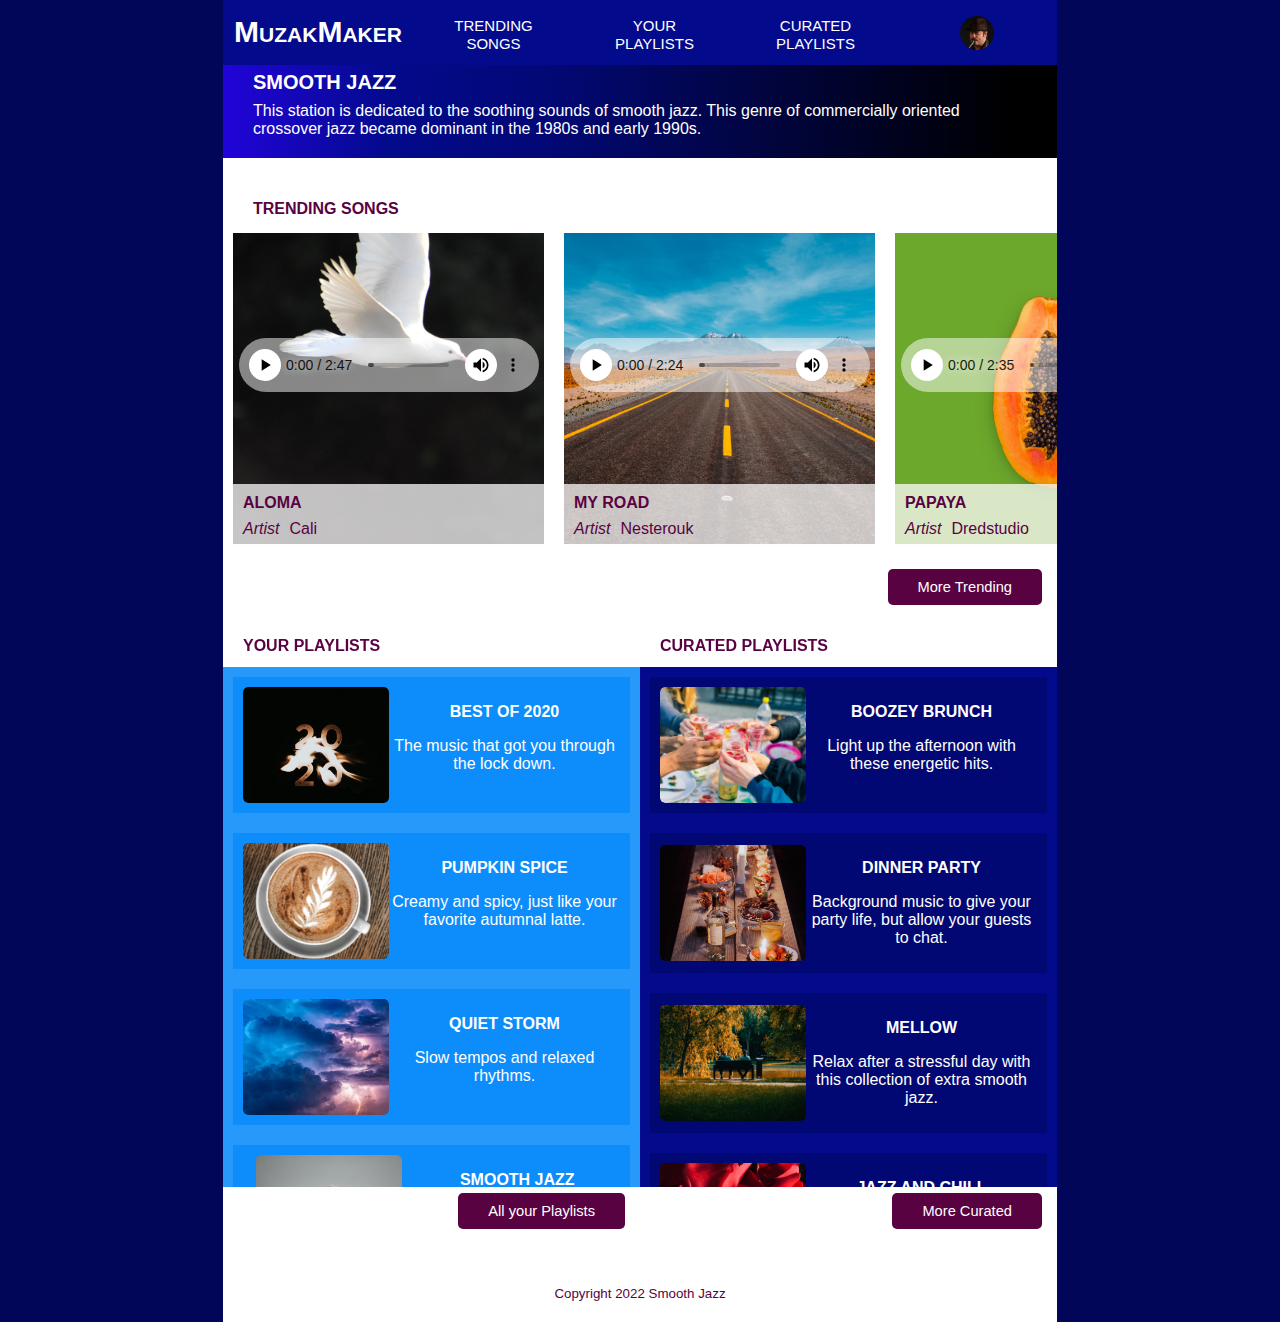
<file: index.html>
<!DOCTYPE html>
<html lang="en">

<head>
    <meta charset="UTF-8">
    <meta name="viewport" content="width=device-width, initial-scale=1.0">
    <link rel="stylesheet" href="styles.css">
    <title>MuzakMaker-Streaming Media</title>
</head>

<body>
    <header>
        <nav>
            <input type="checkbox" id="navMenu">
            <label id="ham" for="navMenu"><span></span></label>
            <ul id="navBar">
                <li id="home">MuzakMaker</li>
                <li><a href="#trending">Trending<br>Songs</a></li>
                <li><a href="#playlists">Your<br>Playlists</a></li>
                <li><a href="#curated">Curated<br>Playlists</a></li>
                <li><a><img src="images/duke-silver.png" alt="user profile of man playing the saxophone"></a></li>
            </ul>
        </nav>

        <h1>Smooth Jazz</h1>
        <p>This station is dedicated to the soothing sounds of smooth jazz. This genre of commercially oriented crossover jazz became dominant in the 1980s and early 1990s.</p>
   
    </header>

    <main>
        <div id="trend">
            <h2>Trending Songs</h2>  

            <section id="trending">

            <figure>
                <figcaption>
                    <h3>Aloma</h3>
                    <dl>
                        <dt>Artist</dt>
                        <dd>Cali</dd>
                    </dl>
                </figcaption>
                <img src="images/aloma-cover.png" alt="album cover of a white bird">
                <audio controls src="audio/aloma.mp3"></audio>
            </figure>

            <figure>
                <figcaption>
                    <h3>My Road</h3>
                    <dl>
                        <dt>Artist</dt>
                        <dd>Nesterouk</dd>
                    </dl>
                </figcaption>
                <img src="images/my-road-cover.png" alt="album cover of a highway in the desert going towards a mountian">
                <audio controls src="audio/my-road.mp3"></audio>
            </figure>

            <figure>
                <figcaption>
                    <h3>Papaya</h3>
                    <dl>
                        <dt>Artist</dt>
                        <dd>Dredstudio</dd>
                    </dl>
                </figcaption>
                <img src="images/papaya-cover.png" alt="album cover of a halved cut papaya on a lime green background">
                <audio controls src="audio/papaya.mp3"></audio>
            </figure>

            <figure>
                <figcaption>
                    <h3>Smoothies</h3>
                    <dl>
                        <dt>Artist</dt>
                        <dd>Black Rhomb</dd>
                    </dl>
                </figcaption>
                <img src="images/smoothies-cover.png" alt="album cover of a strawberries in a bowl, a pineapple, and a smoothie tied together with a pink background">
                <audio controls src="audio/smoothies.mp3"></audio>
            </figure>

            <figure>
                <figcaption>
                    <h3>Successful Performance</h3>
                    <dl>
                        <dt>Artist</dt>
                        <dd>Ricky Bombino</dd>
                    </dl>
                </figcaption>
                <img src="images/successful-performance-cover.png" alt="album cover of a man in red expressing joy in front of a light blue brick background">
                <audio controls src="audio/successful-performance.mp3"></audio>
            </figure>

            </section>
        </div>

        <p>
            <button class="trendButt">More Trending</button>
        </p>

        <div id="playlists">
            <h2>Your Playlists</h2>

            <section id="yourPlaylists">

                <figure>
                    <img src="images/best-of-2020-cover.png" alt="The numbers 2020 with an abstract design in the color golc">
                    <figcaption>
                        <h3>Best of 2020</h3>
                        <p>The music that got you through the lock down.</p>
                    </figcaption>
                </figure>
                
                <figure>
                    <img src="images/pumpkin-spice-cover.png" alt="A cozy cup of pumpkin spice latte on top of a wooden table">
                    <figcaption>
                        <h3>Pumpkin Spice</h3>
                        <p>Creamy and spicy, just like your favorite autumnal latte.</p>
                    </figcaption>
                </figure>

                <figure>
                    <img src="images/quiet-storm-cover.png" alt="A sky of blue and orange with heavy clouds">
                    <figcaption>
                        <h3>Quiet Storm</h3>
                        <p>Slow tempos and relaxed rhythms.</p>
                    </figcaption>
                </figure>

                <figure>
                    <img src="images/smooth-jazz-cover.png" alt="A man looking towards the left wearing glasses and a green shirt in front of a grey background">
                    <figcaption>
                        <h3>Smooth Jazz</h3>
                        <p>The pioneers of smooth jazz.</p>
                    </figcaption>
                </figure>

                <figure>
                    <img src="images/smooth-study-cover.png" alt="A point of view of someone working on a laptop at a table. They are wearing a yellow shirt, face is not visable">
                    <figcaption>
                        <h3>Smooth Study</h3>
                        <p>Background music to keep you going while you study</p>
                    </figcaption>
                </figure>

            </section>

            <p>
              <button class="buttons">All your Playlists</button>  
            </p>


            <h2>Curated Playlists</h2>
            <section id="curated">
                <figure>
                    <img src="images/boozy-brunch-cover.png" alt="People celebrating with a toast of a drink">
                    <figcaption>
                        <h3>Boozey Brunch</h3>
                        <p>Light up the afternoon with these energetic hits.</p>
                    </figcaption>
                </figure>
                
                <figure>
                    <img src="images/dinner-party-cover.png" alt="a table feast laid out with candles against a black background">
                    <figcaption>
                        <h3>Dinner Party</h3>
                        <p>Background music to give your party life, but allow your guests to chat.</p>
                    </figcaption>
                </figure>

                <figure>
                    <img src="images/mellow-cover.png" alt="A relaxing place in the park overlooking two people on a bench">
                    <figcaption>
                        <h3>Mellow</h3>
                        <p>Relax after a stressful day with this collection of extra smooth jazz.</p>
                    </figcaption>
                </figure>

                <figure>
                    <img src="images/jazz-chill-cover.png" alt="a close up of a vibrant red flower">
                    <figcaption>
                        <h3>Jazz and Chill</h3>
                        <p>Set the mood with these silky sounds.</p>
                    </figcaption>
                </figure>

                <figure>
                    <img src="images/smooth-saxophone-cover.png" alt="a vibrant closeup of a saxophone with band players in the background">
                    <figcaption>
                        <h3>Jazz Saxophone</h3>
                        <p>The greatest collection of your sax favorites.</p>
                    </figcaption>
                </figure>
            </section>

            <p>
                <button class="buttons">More Curated</button>  
            </p>

        </div>
    </main>

    <footer>
        <small>Copyright 2022 Smooth Jazz</small>
    </footer>

</body>

</html>
</file>
<file: styles.css>
/*---Colors, Fonts---*/
:root{
    --white:#ffffff;
    --black:#000000;
    --bg:#020659;
    --cpf:#020873;
    --cp1:#030A8C;
    --ypf:#0D8DFB;
    --yp1:#2104D9;
    --bg:#2699FB;
    --hover:#590242; 

    --fonts: Verdana, Geneva, Tahoma, sans-serif;
}

/*---Font Sizes---*/

h1{
    font-size: 1.25em;
}

h2, h3{
    font-size: 1em;
}

p, dl, dd{
    font-size: 1em;
}

footer p{
    font-size: .75em;
}


/*---Html/Body/Main---*/

html{
    background: #020659;
}

body{
    margin:0 auto;
    width: 375px;
    font-family: var(--fonts);
}

main{
    background-color:#ffffff;
    margin:0;
}


/*---Header---*/

header{
    display: grid;
    grid-template-rows: 50px 2em;
    background:linear-gradient(to right,#2104D9 0%, #030A8C 20%, #020873 40%, #000000 95%);
    color:#ffffff;
}

header h1{
    grid-row-start: 2;
    grid-row-end: 3;
    font-weight: 550;
    text-transform: uppercase;
    padding: 8px 30px;
}

header p{
    grid-row-start: 3;
    grid-row-end: 4;
    margin:auto;
    padding: 20px 30px;
}

/*---Navigation---*/

nav{
    width: 375px;
    position: absolute;
    top:0;
    display: grid;
    grid-template-rows: 1fr;
    grid-template-columns: 5 1fr;
}

#navBar { 

    max-height: 65px;
    position: absolute;
    background-color: #030A8C;
    overflow: hidden;
    transition: max-height .2s ease-out;
    grid-column-start: 1;
    grid-column-end: 6;
    z-index: 1;
    margin:0;
    padding: 0;
}

nav li{ 
    width: 375px;
    list-style: none;
    padding: 10px 0;
    text-align: center; 
    margin:auto;
}

nav li a{ 
    margin: auto;
    text-transform: uppercase;
    color: #ffffff;
    text-decoration: none;
    font-size: 15px;
}

#home{
    font-size:30px;
    width:190px;
    font-variant: small-caps;
    font-weight: 700;
    margin-bottom: 10px;
    margin-top: 5px;
    z-index: 2;
}

#home~li{
    text-align: center;
    background-color: #2104D9;
}

/*--Nav Hover--*/
#home li:hover, #navBar li:hover{
    background-color: #590242;
}

/*---Hamburger Menu---*/

#navMenu{
    overflow: hidden;
    max-height: 0;
    transition: max-height .2s ease-out;
}

#ham{
    cursor: pointer;
    padding: 28px 20px;
    user-select: none; 
    position: relative;
    display: inline-block;
    grid-column-start: 1;
    grid-column-end: 2;
    z-index: 2;
}

#ham span {
    background-color: #ffffff;
    display: block;
    height: 2px;
    position: relative;
    transition: background-color .2s ease-out;
    width: 18px;
}

#ham span:before, #ham span:after {
    background: #ffffff;
    content: '';
    display: block;
    height: 100%;
    position: absolute;
    transition: all .2s ease-out;
    width: 100%;
}

#ham span:before {
    top: 5px;
}

#ham span:after {
    top: -5px;
}

input {
    display: none;
}

input:checked ~ #navBar {
    max-height: 500px;
}

input:checked ~ #ham span {
    background: transparent;
}

input:checked ~ #ham span:before {
    transform: rotate(-45deg);
}

input:checked ~ #ham span:after {
    transform: rotate(45deg);
}

input:checked ~ #ham:not(.steps) span:before, input:checked ~ #ham:not(.steps) span:after {
    top: 0;
}

/*------Grid/Scroll All Sections-----*/

#trending, #yourPlaylists, #curated{
    overflow-x: auto;
    overflow-y: hidden;
    display: flex;
    grid-template-columns: repeat(5 1fr);
}

/*--- Trending Section---*/

#trend h2{
    text-transform: uppercase;
    color: #590242;
    font-weight: 600;
    margin: 0;
    padding: 42px 0px 5px 30px;
}

#trending figure{
    display: inline-grid;
    height: 320px;
    margin: 10px 10px 5px;
}

#trending figcaption{
    position: relative;
    background-color: rgba(255, 254, 254, 0.74);
    margin: 0;
    bottom: 60px;
}

#trending figure img{
    grid-row: 1;
}

#trending h3{
    text-transform: uppercase;
    margin: 0;
    padding: 10px 0 8px 10px;
    color: #590242;
}

dl{
    color: #590242;
    margin:0;
    display: flex;
}

dt{
    font-style: italic;
    
}

dt,dd{
    font-weight: 400;
    margin:0;
    padding-left: 10px;
    padding-bottom: 10px;
}

/*----Audio---*/

audio{
    margin: auto;
    position: relative;
    bottom: 270px;
}

/*-----Audio Scroll-----*/

audio::-webkit-media-controls-mute-button {
    background-color: #FFFFFF;
    border-radius: 50%;
}
audio::-webkit-media-controls-play-button {
    background-color: #FFFFFF;
    border-radius: 50%;
}
audio::-webkit-media-controls-enclosure {
    background-color: rgba(255,255,255,.5);
}

/*------Trending Scroll-----*/

#trending::-webkit-scrollbar {
    width:15px;
}
#trending::-webkit-scrollbar-track {
    box-shadow: inset 0 0 15px #590242;
}

#trending::-webkit-scrollbar-thumb {
    background-color: #590242;
    border-radius: 5px;
}
#trending::-webkit-scrollbar-thumb:hover {
    background-color: #020659;
}

/*------Your Playlists-------*/

#yourPlaylists{
    background-color: #2699FB;
}


#yourPlaylists figure{
    background-color:#0D8DFB;
}

/*----Curated----*/

#curated{
    background-color: #030A8C;
}

#curated figure{
    background-color: #020873;
}

/*---Playlists Section---*/

#yourPlaylists figure, #curated figure {
    text-align: center;
    margin: 10px;
    padding: 10px;
}

#yourPlaylists img, #curated img {
    border-radius: 5px;
    margin: auto;
}

#yourPlaylists p, #curated p{
    color: #FFFFFF;
}

#yourPlaylists h3, #curated h3{
    color: #FFFFFF;
    text-transform: uppercase;
}

h2{
    text-transform: uppercase;
    color: #590242;
    font-weight: 600;
    margin: 0;
    padding: 0px 0px 5px 20px;
}

/*------Playlists Scroll-----*/

#playlists ::-webkit-scrollbar, #curated ::-webkit-scrollbar {
    width: 15px;
}
#playlists ::-webkit-scrollbar-track, #curated ::-webkit-scrollbar-track  {
    box-shadow: inset 0 0 10px rgba(0,0,0,0.5);
}
#playlists ::-webkit-scrollbar-thumb, #curated ::-webkit-scrollbar-thumb {
    background-color: #020659;
    border-radius: 5px;
}
#playlists ::-webkit-scrollbar-thumb:hover, #curated ::-webkit-scrollbar-thumb:hover {
    background-color: #FFFFFF;
}

/*-----Buttons----*/
.buttons {
    text-decoration: none;
    background-color: #590242;
    color: #FFFFFF;
    display: block;
    margin: 10px 30px 32px;
    padding: 10px 30px;
    font-size: 11pt;
    border: none;
    border-radius: 5px;
    text-align: center;
    font-weight: 500;
}

.trendButt{
    text-decoration: none;
    background-color: #590242;
    color: #FFFFFF;
    display: block;
    margin: 10px 30px 32px;
    padding: 10px 30px;
    font-size: 11pt;
    border: none;
    border-radius: 5px;
    text-align: center;
    font-weight: 500;
}

.buttons:hover {
    background-color: #020659;
}

/*----Footer----*/

footer {
    font-weight: 300;
    font-size: 12pt;
    text-align: center;
    margin: 0;
    padding: 50px 0 20px;
    margin-top: -33px;  
    background-color: #FFFFFF;
    color: #590242;
}

/*---Media Screens---*/

@media screen and (min-width:834px) {
    body {
        width: 834px;
    }

    header, nav{
        width:834px;
    }

    nav li {  
        margin: auto;
        width: fit-content;
    }

    #ham span, input{
        display: none;
    }

    #navBar {
        overflow: visible;
        position: absolute;
        top: 0;
        display: grid;
        grid-template-columns: repeat(5, 1fr);
    }

    #home ~li{
        background-color: #030A8C;
    }

    #playlists {
        margin-bottom: 20px;
        display: grid;
        grid-template-columns: 1fr 1fr;
        grid-template-rows: 1fr auto 1fr;
        clear:both;
    }
    
    #playlists h2 {
        grid-row: 1;
        z-index: 1;
    }

    #yourPlaylists, #curated {
        display: flex;
        flex-direction: column;
        overflow-y: scroll;
        overflow-x: hidden;
        margin-top: -60px;
        max-height: 520px;
    }

    #yourPlaylists {
        grid-column: 1;
        grid-row: 2;
    }

    #curated {
        grid-column: 2;
        grid-row: 2;
    }

    #yourPlaylists figure, #curated figure {
        display: flex;
    }

    .trendButt{
        float: right;
        margin-right: 15px;
        margin-top: -5px;
        font-weight: 300;
    }

    .buttons {
        float: right;
        margin-right: 15px;
        margin-top: -10px;
        font-weight: 300;
    }

    footer{
        padding:20px;
        text-align: center;
    }
}
</file>
